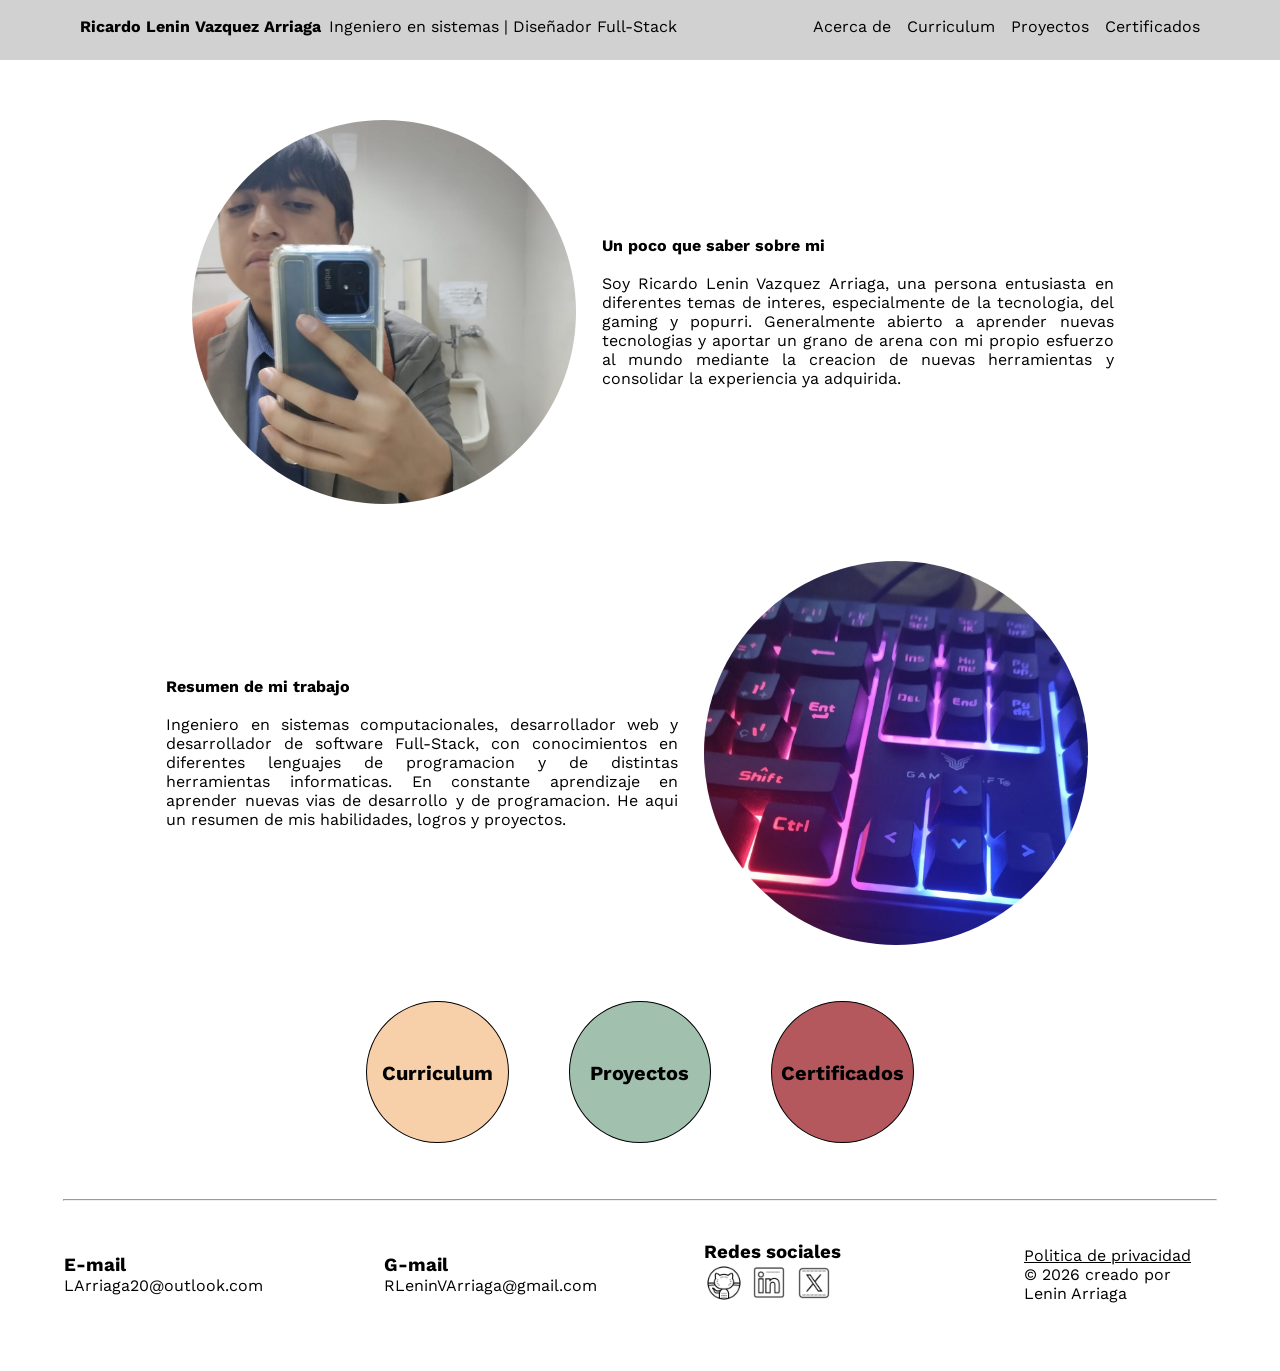
<file: index.html>
<!DOCTYPE html>
<html lang="en">
<head>
    <meta charset="UTF-8">
    <meta name="viewport" content="width=device-width, initial-scale=1.0">
    <link rel="stylesheet" href="css/estilismo.css">
    <link href="https://fonts.googleapis.com/css2?family=Work+Sans:wght@400;700&family=Playfair+Display:wght@400;700&display=swap" rel="stylesheet">
    <link rel="shortcut icon" href="img/logopagina.ico" type="image/x-icon">
    <script src="jquery/js/jquery-4.0.0.min.js"></script>
    <script src="javascript/funciones.js"></script>
    <script src="jquery/jquery-ui-1.14.2/jquery-ui.min.js"></script>
    <title>SoyLenin</title>
</head>
<body>
    <header>
        <nav id="menu">
            <h4 class="menu-elemento nombre">Ricardo Lenin Vazquez Arriaga</h4><p class="menu-elemento titulo">Ingeniero en sistemas | Diseñador Full-Stack</p>
            <div id="espacio-elementos"></div>
            <a class="menu-elemento enlace" href="index.html">Acerca de</a>
            <a class="menu-elemento enlace" href="assets/Curriculum_LeninArriaga.pdf">Curriculum</a>
            <a class="menu-elemento enlace" href="subpaginas/proyectos.html">Proyectos</a>
            <a class="menu-elemento enlace" href="subpaginas/certificados.html">Certificados</a>
            <button class="menu-desplegable"><img class="icono-desplegable" src="img/desplegable.png" alt="menu"></button>
        </nav>
        <div class="sidebar">
            <button class="menu-desplegable cerrar"><img class="icono-desplegable" src="img/desplegable.png" alt="menu"></button>
                <a class="desplegable-elemento" href="index.html">Acerca de</a>
                <a class="desplegable-elemento" href="assets/Curriculum_LeninArriaga.pdf">Curriculum</a>
                <a class="desplegable-elemento" href="subpaginas/proyectos.html">Proyectos</a>
                <a class="desplegable-elemento" href="subpaginas/certificados.html">Certificados</a>
        </div>
        <div id="overlay"></div>
    </header>
    <div class="wrapper">
        <div class="seccion acerca">
            <img class="imagen-contenido" src="img/myself.jpeg" alt="yomismo">
            <p class="texto-contenido"><b>Un poco que saber sobre mi</b><br><br>Soy Ricardo Lenin Vazquez Arriaga, una persona entusiasta en diferentes temas de interes, especialmente de la tecnologia, del gaming y popurri. Generalmente abierto a aprender nuevas tecnologias y aportar un grano de arena con mi propio esfuerzo al mundo mediante la creacion de nuevas herramientas y consolidar la experiencia ya adquirida.</p>
        </div>
        <br><br><br>
        <div class="seccion resumen">
            <p class="texto-contenido"><b>Resumen de mi trabajo</b><br><br>Ingeniero en sistemas computacionales, desarrollador web y desarrollador de software Full-Stack, con conocimientos en diferentes lenguajes de programacion y de distintas herramientas informaticas. En constante aprendizaje en aprender nuevas vias de desarrollo y de programacion. He aqui un resumen de mis habilidades, logros y proyectos.</p>
            <img class="imagen-contenido" src="img/teclado.jpeg" alt="ilustracion">
        </div>
        <br><br><br>
        <div class="seccion botones">
            <a id="curriculum" class="resumen-elemento" href="assets/Curriculum_LeninArriaga.pdf"><span>Curriculum</span></a>
            <a id="proyectos" class="resumen-elemento" href="subpaginas/proyectos.html"><span>Proyectos</span></a>
            <a id="certificados" class="resumen-elemento" href="subpaginas/certificados.html"><span>Certificados</span></a>
        </div>
        <br><br><br>
    </div>
    <hr>
    <footer>
        <div id="contactos">
            <div class="footer-elemento">
                <h3>E-mail</h3>
                <p>LArriaga20@outlook.com</p>
            </div>
            <div class="footer-elemento">
                <h3>G-mail</h3>
                <p>RLeninVArriaga@gmail.com</p>
            </div>
            <div class="footer-elemento">
                <h3>Redes sociales</h3>
                <a href="https://github.com/LeninJoestar"><img class="imagen-footer" src="img/iconoGithub.png" alt="github"></a>
                <a href="https://www.linkedin.com/in/ricardo-lenin-vazquez-arriaga-121839293/"><img class="imagen-footer" src="img/iconoLinkedln.png" alt="linkedln"></a>
                <a href="https://x.com/LugasWin"><img class="imagen-footer" src="img/iconoX.png" alt="x"></a>
            </div>
            <div class="footer-elemento">
                <p><u>Politica de privacidad</u></p>
                &copy; 2026 creado por Lenin Arriaga
            </div>
        </div>
    </footer>
</body>
</html>
</file>
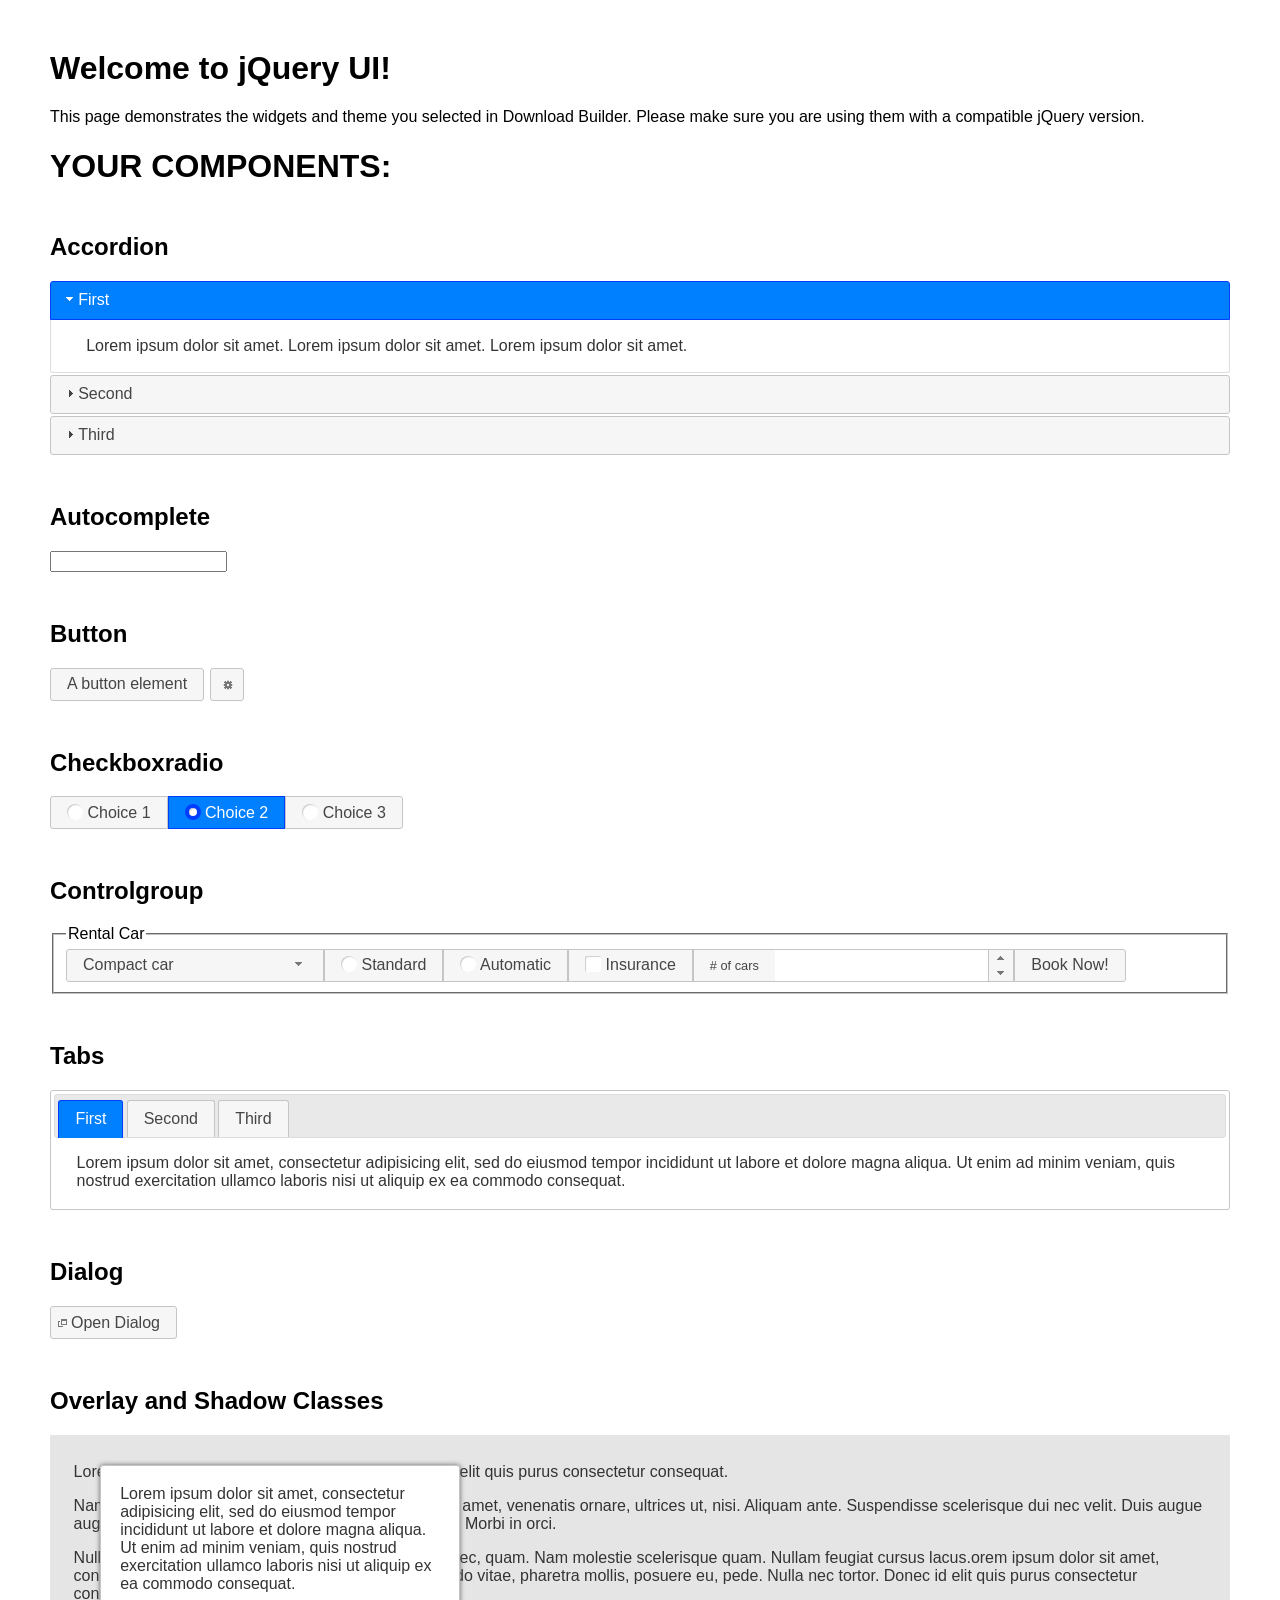
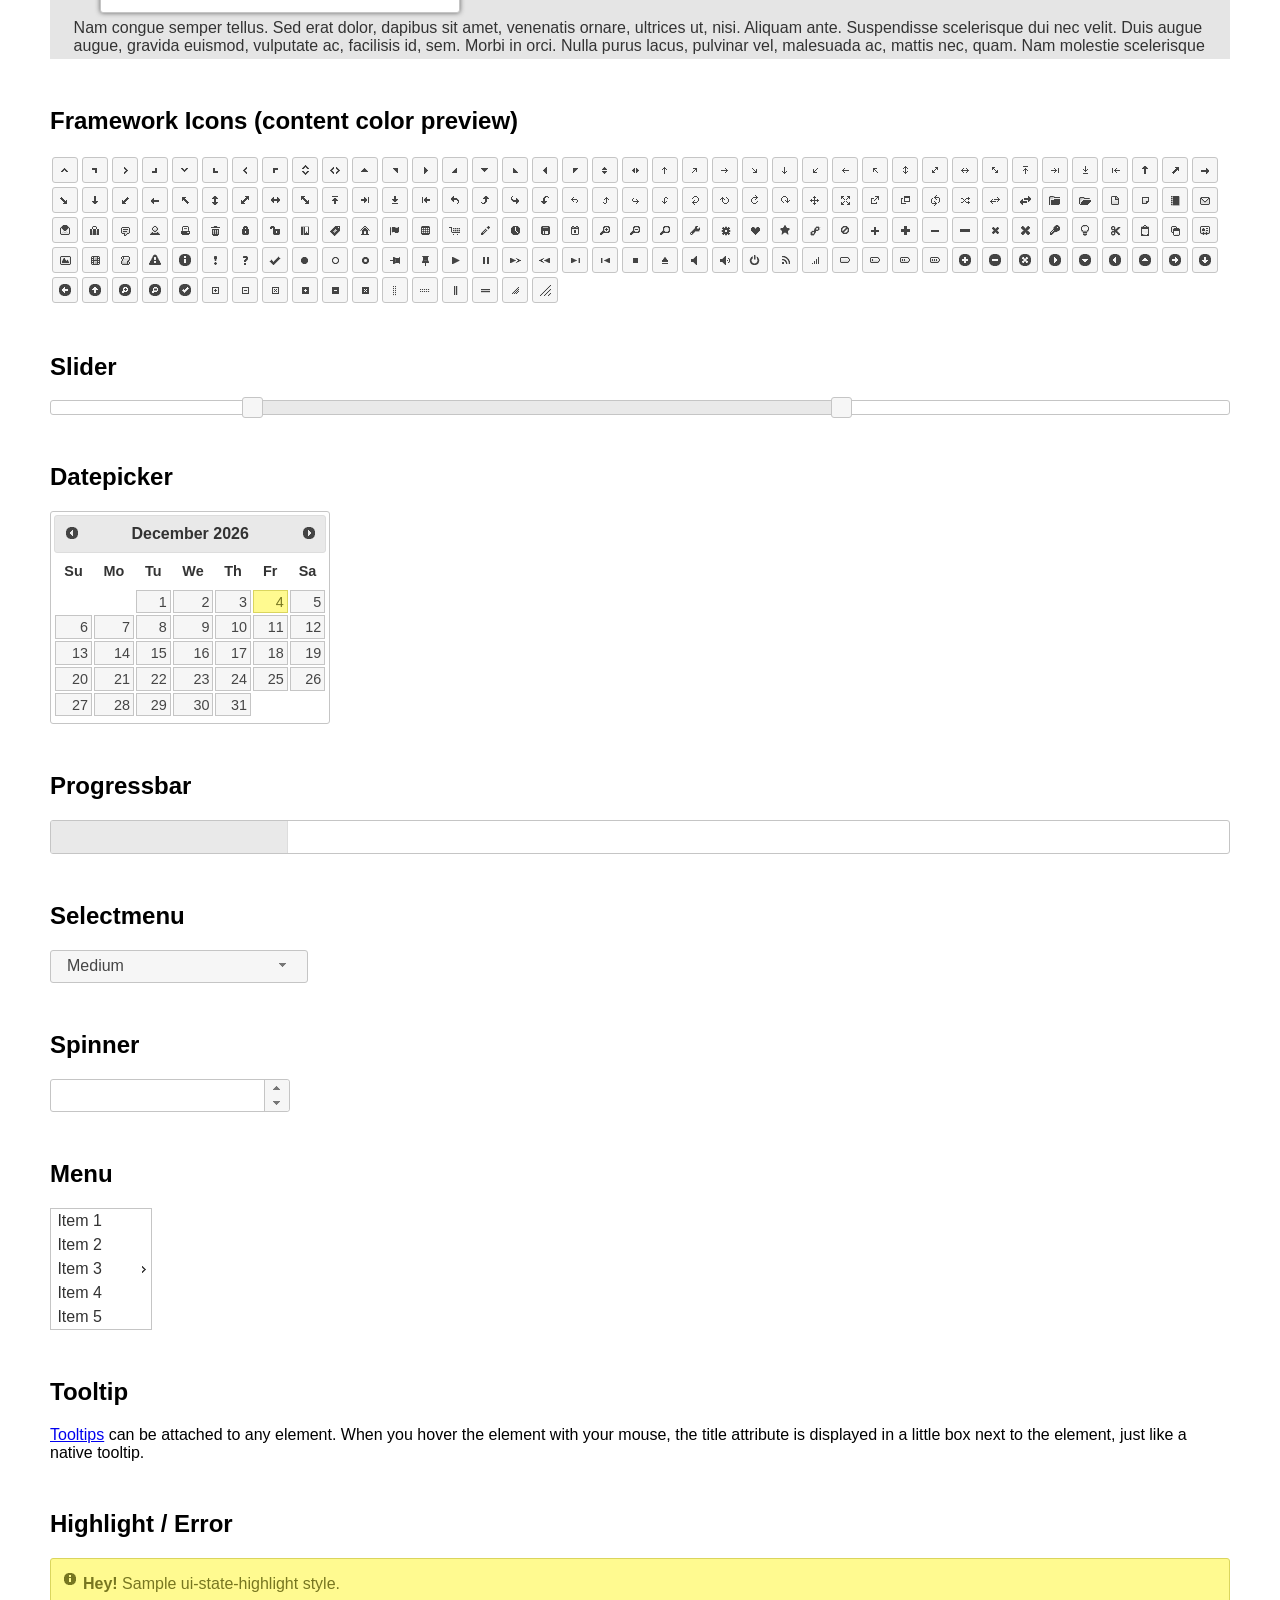
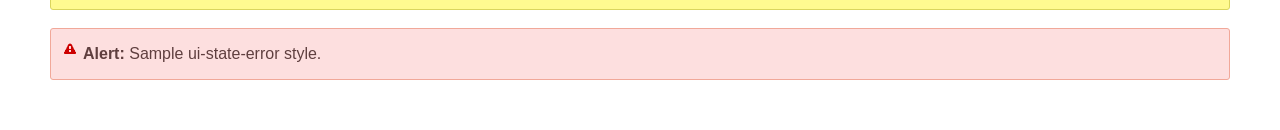
<file: jquery/jquery-ui-1.14.2/index.html>
<!doctype html>
<html lang="us">
<head>
	<meta charset="utf-8">
	<title>jQuery UI Example Page</title>
	<link href="jquery-ui.css" rel="stylesheet">
	<style>
	body{
		font-family: "Trebuchet MS", sans-serif;
		margin: 50px;
	}
	.demoHeaders {
		margin-top: 2em;
	}
	#dialog-link {
		padding: .4em 1em .4em 20px;
		text-decoration: none;
		position: relative;
	}
	#dialog-link span.ui-icon {
		margin: 0 5px 0 0;
		position: absolute;
		left: .2em;
		top: 50%;
		margin-top: -8px;
	}
	#icons {
		margin: 0;
		padding: 0;
	}
	#icons li {
		margin: 2px;
		position: relative;
		padding: 4px 0;
		cursor: pointer;
		float: left;
		list-style: none;
	}
	#icons span.ui-icon {
		float: left;
		margin: 0 4px;
	}
	.fakewindowcontain .ui-widget-overlay {
		position: absolute;
	}
	select {
		width: 200px;
	}
	</style>
</head>
<body>

<h1>Welcome to jQuery UI!</h1>

<div class="ui-widget">
	<p>This page demonstrates the widgets and theme you selected in Download Builder. Please make sure you are using them with a compatible jQuery version.</p>
</div>

<h1>YOUR COMPONENTS:</h1>

<!-- Accordion -->
<h2 class="demoHeaders">Accordion</h2>
<div id="accordion">
	<h3>First</h3>
	<div>Lorem ipsum dolor sit amet. Lorem ipsum dolor sit amet. Lorem ipsum dolor sit amet.</div>
	<h3>Second</h3>
	<div>Phasellus mattis tincidunt nibh.</div>
	<h3>Third</h3>
	<div>Nam dui erat, auctor a, dignissim quis.</div>
</div>

<!-- Autocomplete -->
<h2 class="demoHeaders">Autocomplete</h2>
<div>
	<input id="autocomplete" title="type &quot;a&quot;">
</div>

<!-- Button -->
<h2 class="demoHeaders">Button</h2>
<button id="button">A button element</button>
<button id="button-icon">An icon-only button</button>

<!-- Checkboxradio -->
<h2 class="demoHeaders">Checkboxradio</h2>
<form style="margin-top: 1em;">
	<div id="radioset">
		<input type="radio" id="radio1" name="radio"><label for="radio1">Choice 1</label>
		<input type="radio" id="radio2" name="radio" checked="checked"><label for="radio2">Choice 2</label>
		<input type="radio" id="radio3" name="radio"><label for="radio3">Choice 3</label>
	</div>
</form>

<!-- Controlgroup -->
<h2 class="demoHeaders">Controlgroup</h2>
<fieldset>
	<legend>Rental Car</legend>
	<div id="controlgroup">
		<select id="car-type">
			<option>Compact car</option>
			<option>Midsize car</option>
			<option>Full size car</option>
			<option>SUV</option>
			<option>Luxury</option>
			<option>Truck</option>
			<option>Van</option>
		</select>
		<label for="transmission-standard">Standard</label>
		<input type="radio" name="transmission" id="transmission-standard">
		<label for="transmission-automatic">Automatic</label>
		<input type="radio" name="transmission" id="transmission-automatic">
		<label for="insurance">Insurance</label>
		<input type="checkbox" name="insurance" id="insurance">
		<label for="horizontal-spinner" class="ui-controlgroup-label"># of cars</label>
		<input id="horizontal-spinner" class="ui-spinner-input">
		<button>Book Now!</button>
	</div>
</fieldset>

<!-- Tabs -->
<h2 class="demoHeaders">Tabs</h2>
<div id="tabs">
	<ul>
		<li><a href="#tabs-1">First</a></li>
		<li><a href="#tabs-2">Second</a></li>
		<li><a href="#tabs-3">Third</a></li>
	</ul>
	<div id="tabs-1">Lorem ipsum dolor sit amet, consectetur adipisicing elit, sed do eiusmod tempor incididunt ut labore et dolore magna aliqua. Ut enim ad minim veniam, quis nostrud exercitation ullamco laboris nisi ut aliquip ex ea commodo consequat.</div>
	<div id="tabs-2">Phasellus mattis tincidunt nibh. Cras orci urna, blandit id, pretium vel, aliquet ornare, felis. Maecenas scelerisque sem non nisl. Fusce sed lorem in enim dictum bibendum.</div>
	<div id="tabs-3">Nam dui erat, auctor a, dignissim quis, sollicitudin eu, felis. Pellentesque nisi urna, interdum eget, sagittis et, consequat vestibulum, lacus. Mauris porttitor ullamcorper augue.</div>
</div>

<h2 class="demoHeaders">Dialog</h2>
<p>
	<button id="dialog-link" class="ui-button ui-corner-all ui-widget">
		<span class="ui-icon ui-icon-newwin"></span>Open Dialog
	</button>
</p>

<h2 class="demoHeaders">Overlay and Shadow Classes</h2>
<div style="position: relative; width: 96%; height: 200px; padding:1% 2%; overflow:hidden;" class="fakewindowcontain">
	<p>Lorem ipsum dolor sit amet,  Nulla nec tortor. Donec id elit quis purus consectetur consequat. </p><p>Nam congue semper tellus. Sed erat dolor, dapibus sit amet, venenatis ornare, ultrices ut, nisi. Aliquam ante. Suspendisse scelerisque dui nec velit. Duis augue augue, gravida euismod, vulputate ac, facilisis id, sem. Morbi in orci. </p><p>Nulla purus lacus, pulvinar vel, malesuada ac, mattis nec, quam. Nam molestie scelerisque quam. Nullam feugiat cursus lacus.orem ipsum dolor sit amet, consectetur adipiscing elit. Donec libero risus, commodo vitae, pharetra mollis, posuere eu, pede. Nulla nec tortor. Donec id elit quis purus consectetur consequat. </p><p>Nam congue semper tellus. Sed erat dolor, dapibus sit amet, venenatis ornare, ultrices ut, nisi. Aliquam ante. Suspendisse scelerisque dui nec velit. Duis augue augue, gravida euismod, vulputate ac, facilisis id, sem. Morbi in orci. Nulla purus lacus, pulvinar vel, malesuada ac, mattis nec, quam. Nam molestie scelerisque quam. </p><p>Nullam feugiat cursus lacus.orem ipsum dolor sit amet, consectetur adipiscing elit. Donec libero risus, commodo vitae, pharetra mollis, posuere eu, pede. Nulla nec tortor. Donec id elit quis purus consectetur consequat. Nam congue semper tellus. Sed erat dolor, dapibus sit amet, venenatis ornare, ultrices ut, nisi. Aliquam ante. </p><p>Suspendisse scelerisque dui nec velit. Duis augue augue, gravida euismod, vulputate ac, facilisis id, sem. Morbi in orci. Nulla purus lacus, pulvinar vel, malesuada ac, mattis nec, quam. Nam molestie scelerisque quam. Nullam feugiat cursus lacus.orem ipsum dolor sit amet, consectetur adipiscing elit. Donec libero risus, commodo vitae, pharetra mollis, posuere eu, pede. Nulla nec tortor. Donec id elit quis purus consectetur consequat. Nam congue semper tellus. Sed erat dolor, dapibus sit amet, venenatis ornare, ultrices ut, nisi. </p>

	<!-- ui-dialog -->
	<div class="ui-widget-overlay ui-front"></div>
	<div style="position: absolute; width: 320px; left: 50px; top: 30px; padding: 1.2em" class="ui-widget ui-front ui-widget-content ui-corner-all ui-widget-shadow">
		Lorem ipsum dolor sit amet, consectetur adipisicing elit, sed do eiusmod tempor incididunt ut labore et dolore magna aliqua. Ut enim ad minim veniam, quis nostrud exercitation ullamco laboris nisi ut aliquip ex ea commodo consequat.
	</div>

</div>

<!-- ui-dialog -->
<div id="dialog" title="Dialog Title">
	<p>Lorem ipsum dolor sit amet, consectetur adipisicing elit, sed do eiusmod tempor incididunt ut labore et dolore magna aliqua. Ut enim ad minim veniam, quis nostrud exercitation ullamco laboris nisi ut aliquip ex ea commodo consequat.</p>
</div>


<h2 class="demoHeaders">Framework Icons (content color preview)</h2>
<ul id="icons" class="ui-widget ui-helper-clearfix">
	<li class="ui-state-default ui-corner-all" title=".ui-icon-caret-1-n"><span class="ui-icon ui-icon-caret-1-n"></span></li>
	<li class="ui-state-default ui-corner-all" title=".ui-icon-caret-1-ne"><span class="ui-icon ui-icon-caret-1-ne"></span></li>
	<li class="ui-state-default ui-corner-all" title=".ui-icon-caret-1-e"><span class="ui-icon ui-icon-caret-1-e"></span></li>
	<li class="ui-state-default ui-corner-all" title=".ui-icon-caret-1-se"><span class="ui-icon ui-icon-caret-1-se"></span></li>
	<li class="ui-state-default ui-corner-all" title=".ui-icon-caret-1-s"><span class="ui-icon ui-icon-caret-1-s"></span></li>
	<li class="ui-state-default ui-corner-all" title=".ui-icon-caret-1-sw"><span class="ui-icon ui-icon-caret-1-sw"></span></li>
	<li class="ui-state-default ui-corner-all" title=".ui-icon-caret-1-w"><span class="ui-icon ui-icon-caret-1-w"></span></li>
	<li class="ui-state-default ui-corner-all" title=".ui-icon-caret-1-nw"><span class="ui-icon ui-icon-caret-1-nw"></span></li>
	<li class="ui-state-default ui-corner-all" title=".ui-icon-caret-2-n-s"><span class="ui-icon ui-icon-caret-2-n-s"></span></li>
	<li class="ui-state-default ui-corner-all" title=".ui-icon-caret-2-e-w"><span class="ui-icon ui-icon-caret-2-e-w"></span></li>
	<li class="ui-state-default ui-corner-all" title=".ui-icon-triangle-1-n"><span class="ui-icon ui-icon-triangle-1-n"></span></li>
	<li class="ui-state-default ui-corner-all" title=".ui-icon-triangle-1-ne"><span class="ui-icon ui-icon-triangle-1-ne"></span></li>
	<li class="ui-state-default ui-corner-all" title=".ui-icon-triangle-1-e"><span class="ui-icon ui-icon-triangle-1-e"></span></li>
	<li class="ui-state-default ui-corner-all" title=".ui-icon-triangle-1-se"><span class="ui-icon ui-icon-triangle-1-se"></span></li>
	<li class="ui-state-default ui-corner-all" title=".ui-icon-triangle-1-s"><span class="ui-icon ui-icon-triangle-1-s"></span></li>
	<li class="ui-state-default ui-corner-all" title=".ui-icon-triangle-1-sw"><span class="ui-icon ui-icon-triangle-1-sw"></span></li>
	<li class="ui-state-default ui-corner-all" title=".ui-icon-triangle-1-w"><span class="ui-icon ui-icon-triangle-1-w"></span></li>
	<li class="ui-state-default ui-corner-all" title=".ui-icon-triangle-1-nw"><span class="ui-icon ui-icon-triangle-1-nw"></span></li>
	<li class="ui-state-default ui-corner-all" title=".ui-icon-triangle-2-n-s"><span class="ui-icon ui-icon-triangle-2-n-s"></span></li>
	<li class="ui-state-default ui-corner-all" title=".ui-icon-triangle-2-e-w"><span class="ui-icon ui-icon-triangle-2-e-w"></span></li>
	<li class="ui-state-default ui-corner-all" title=".ui-icon-arrow-1-n"><span class="ui-icon ui-icon-arrow-1-n"></span></li>
	<li class="ui-state-default ui-corner-all" title=".ui-icon-arrow-1-ne"><span class="ui-icon ui-icon-arrow-1-ne"></span></li>
	<li class="ui-state-default ui-corner-all" title=".ui-icon-arrow-1-e"><span class="ui-icon ui-icon-arrow-1-e"></span></li>
	<li class="ui-state-default ui-corner-all" title=".ui-icon-arrow-1-se"><span class="ui-icon ui-icon-arrow-1-se"></span></li>
	<li class="ui-state-default ui-corner-all" title=".ui-icon-arrow-1-s"><span class="ui-icon ui-icon-arrow-1-s"></span></li>
	<li class="ui-state-default ui-corner-all" title=".ui-icon-arrow-1-sw"><span class="ui-icon ui-icon-arrow-1-sw"></span></li>
	<li class="ui-state-default ui-corner-all" title=".ui-icon-arrow-1-w"><span class="ui-icon ui-icon-arrow-1-w"></span></li>
	<li class="ui-state-default ui-corner-all" title=".ui-icon-arrow-1-nw"><span class="ui-icon ui-icon-arrow-1-nw"></span></li>
	<li class="ui-state-default ui-corner-all" title=".ui-icon-arrow-2-n-s"><span class="ui-icon ui-icon-arrow-2-n-s"></span></li>
	<li class="ui-state-default ui-corner-all" title=".ui-icon-arrow-2-ne-sw"><span class="ui-icon ui-icon-arrow-2-ne-sw"></span></li>
	<li class="ui-state-default ui-corner-all" title=".ui-icon-arrow-2-e-w"><span class="ui-icon ui-icon-arrow-2-e-w"></span></li>
	<li class="ui-state-default ui-corner-all" title=".ui-icon-arrow-2-se-nw"><span class="ui-icon ui-icon-arrow-2-se-nw"></span></li>
	<li class="ui-state-default ui-corner-all" title=".ui-icon-arrowstop-1-n"><span class="ui-icon ui-icon-arrowstop-1-n"></span></li>
	<li class="ui-state-default ui-corner-all" title=".ui-icon-arrowstop-1-e"><span class="ui-icon ui-icon-arrowstop-1-e"></span></li>
	<li class="ui-state-default ui-corner-all" title=".ui-icon-arrowstop-1-s"><span class="ui-icon ui-icon-arrowstop-1-s"></span></li>
	<li class="ui-state-default ui-corner-all" title=".ui-icon-arrowstop-1-w"><span class="ui-icon ui-icon-arrowstop-1-w"></span></li>
	<li class="ui-state-default ui-corner-all" title=".ui-icon-arrowthick-1-n"><span class="ui-icon ui-icon-arrowthick-1-n"></span></li>
	<li class="ui-state-default ui-corner-all" title=".ui-icon-arrowthick-1-ne"><span class="ui-icon ui-icon-arrowthick-1-ne"></span></li>
	<li class="ui-state-default ui-corner-all" title=".ui-icon-arrowthick-1-e"><span class="ui-icon ui-icon-arrowthick-1-e"></span></li>
	<li class="ui-state-default ui-corner-all" title=".ui-icon-arrowthick-1-se"><span class="ui-icon ui-icon-arrowthick-1-se"></span></li>
	<li class="ui-state-default ui-corner-all" title=".ui-icon-arrowthick-1-s"><span class="ui-icon ui-icon-arrowthick-1-s"></span></li>
	<li class="ui-state-default ui-corner-all" title=".ui-icon-arrowthick-1-sw"><span class="ui-icon ui-icon-arrowthick-1-sw"></span></li>
	<li class="ui-state-default ui-corner-all" title=".ui-icon-arrowthick-1-w"><span class="ui-icon ui-icon-arrowthick-1-w"></span></li>
	<li class="ui-state-default ui-corner-all" title=".ui-icon-arrowthick-1-nw"><span class="ui-icon ui-icon-arrowthick-1-nw"></span></li>
	<li class="ui-state-default ui-corner-all" title=".ui-icon-arrowthick-2-n-s"><span class="ui-icon ui-icon-arrowthick-2-n-s"></span></li>
	<li class="ui-state-default ui-corner-all" title=".ui-icon-arrowthick-2-ne-sw"><span class="ui-icon ui-icon-arrowthick-2-ne-sw"></span></li>
	<li class="ui-state-default ui-corner-all" title=".ui-icon-arrowthick-2-e-w"><span class="ui-icon ui-icon-arrowthick-2-e-w"></span></li>
	<li class="ui-state-default ui-corner-all" title=".ui-icon-arrowthick-2-se-nw"><span class="ui-icon ui-icon-arrowthick-2-se-nw"></span></li>
	<li class="ui-state-default ui-corner-all" title=".ui-icon-arrowthickstop-1-n"><span class="ui-icon ui-icon-arrowthickstop-1-n"></span></li>
	<li class="ui-state-default ui-corner-all" title=".ui-icon-arrowthickstop-1-e"><span class="ui-icon ui-icon-arrowthickstop-1-e"></span></li>
	<li class="ui-state-default ui-corner-all" title=".ui-icon-arrowthickstop-1-s"><span class="ui-icon ui-icon-arrowthickstop-1-s"></span></li>
	<li class="ui-state-default ui-corner-all" title=".ui-icon-arrowthickstop-1-w"><span class="ui-icon ui-icon-arrowthickstop-1-w"></span></li>
	<li class="ui-state-default ui-corner-all" title=".ui-icon-arrowreturnthick-1-w"><span class="ui-icon ui-icon-arrowreturnthick-1-w"></span></li>
	<li class="ui-state-default ui-corner-all" title=".ui-icon-arrowreturnthick-1-n"><span class="ui-icon ui-icon-arrowreturnthick-1-n"></span></li>
	<li class="ui-state-default ui-corner-all" title=".ui-icon-arrowreturnthick-1-e"><span class="ui-icon ui-icon-arrowreturnthick-1-e"></span></li>
	<li class="ui-state-default ui-corner-all" title=".ui-icon-arrowreturnthick-1-s"><span class="ui-icon ui-icon-arrowreturnthick-1-s"></span></li>
	<li class="ui-state-default ui-corner-all" title=".ui-icon-arrowreturn-1-w"><span class="ui-icon ui-icon-arrowreturn-1-w"></span></li>
	<li class="ui-state-default ui-corner-all" title=".ui-icon-arrowreturn-1-n"><span class="ui-icon ui-icon-arrowreturn-1-n"></span></li>
	<li class="ui-state-default ui-corner-all" title=".ui-icon-arrowreturn-1-e"><span class="ui-icon ui-icon-arrowreturn-1-e"></span></li>
	<li class="ui-state-default ui-corner-all" title=".ui-icon-arrowreturn-1-s"><span class="ui-icon ui-icon-arrowreturn-1-s"></span></li>
	<li class="ui-state-default ui-corner-all" title=".ui-icon-arrowrefresh-1-w"><span class="ui-icon ui-icon-arrowrefresh-1-w"></span></li>
	<li class="ui-state-default ui-corner-all" title=".ui-icon-arrowrefresh-1-n"><span class="ui-icon ui-icon-arrowrefresh-1-n"></span></li>
	<li class="ui-state-default ui-corner-all" title=".ui-icon-arrowrefresh-1-e"><span class="ui-icon ui-icon-arrowrefresh-1-e"></span></li>
	<li class="ui-state-default ui-corner-all" title=".ui-icon-arrowrefresh-1-s"><span class="ui-icon ui-icon-arrowrefresh-1-s"></span></li>
	<li class="ui-state-default ui-corner-all" title=".ui-icon-arrow-4"><span class="ui-icon ui-icon-arrow-4"></span></li>
	<li class="ui-state-default ui-corner-all" title=".ui-icon-arrow-4-diag"><span class="ui-icon ui-icon-arrow-4-diag"></span></li>
	<li class="ui-state-default ui-corner-all" title=".ui-icon-extlink"><span class="ui-icon ui-icon-extlink"></span></li>
	<li class="ui-state-default ui-corner-all" title=".ui-icon-newwin"><span class="ui-icon ui-icon-newwin"></span></li>
	<li class="ui-state-default ui-corner-all" title=".ui-icon-refresh"><span class="ui-icon ui-icon-refresh"></span></li>
	<li class="ui-state-default ui-corner-all" title=".ui-icon-shuffle"><span class="ui-icon ui-icon-shuffle"></span></li>
	<li class="ui-state-default ui-corner-all" title=".ui-icon-transfer-e-w"><span class="ui-icon ui-icon-transfer-e-w"></span></li>
	<li class="ui-state-default ui-corner-all" title=".ui-icon-transferthick-e-w"><span class="ui-icon ui-icon-transferthick-e-w"></span></li>
	<li class="ui-state-default ui-corner-all" title=".ui-icon-folder-collapsed"><span class="ui-icon ui-icon-folder-collapsed"></span></li>
	<li class="ui-state-default ui-corner-all" title=".ui-icon-folder-open"><span class="ui-icon ui-icon-folder-open"></span></li>
	<li class="ui-state-default ui-corner-all" title=".ui-icon-document"><span class="ui-icon ui-icon-document"></span></li>
	<li class="ui-state-default ui-corner-all" title=".ui-icon-document-b"><span class="ui-icon ui-icon-document-b"></span></li>
	<li class="ui-state-default ui-corner-all" title=".ui-icon-note"><span class="ui-icon ui-icon-note"></span></li>
	<li class="ui-state-default ui-corner-all" title=".ui-icon-mail-closed"><span class="ui-icon ui-icon-mail-closed"></span></li>
	<li class="ui-state-default ui-corner-all" title=".ui-icon-mail-open"><span class="ui-icon ui-icon-mail-open"></span></li>
	<li class="ui-state-default ui-corner-all" title=".ui-icon-suitcase"><span class="ui-icon ui-icon-suitcase"></span></li>
	<li class="ui-state-default ui-corner-all" title=".ui-icon-comment"><span class="ui-icon ui-icon-comment"></span></li>
	<li class="ui-state-default ui-corner-all" title=".ui-icon-person"><span class="ui-icon ui-icon-person"></span></li>
	<li class="ui-state-default ui-corner-all" title=".ui-icon-print"><span class="ui-icon ui-icon-print"></span></li>
	<li class="ui-state-default ui-corner-all" title=".ui-icon-trash"><span class="ui-icon ui-icon-trash"></span></li>
	<li class="ui-state-default ui-corner-all" title=".ui-icon-locked"><span class="ui-icon ui-icon-locked"></span></li>
	<li class="ui-state-default ui-corner-all" title=".ui-icon-unlocked"><span class="ui-icon ui-icon-unlocked"></span></li>
	<li class="ui-state-default ui-corner-all" title=".ui-icon-bookmark"><span class="ui-icon ui-icon-bookmark"></span></li>
	<li class="ui-state-default ui-corner-all" title=".ui-icon-tag"><span class="ui-icon ui-icon-tag"></span></li>
	<li class="ui-state-default ui-corner-all" title=".ui-icon-home"><span class="ui-icon ui-icon-home"></span></li>
	<li class="ui-state-default ui-corner-all" title=".ui-icon-flag"><span class="ui-icon ui-icon-flag"></span></li>
	<li class="ui-state-default ui-corner-all" title=".ui-icon-calculator"><span class="ui-icon ui-icon-calculator"></span></li>
	<li class="ui-state-default ui-corner-all" title=".ui-icon-cart"><span class="ui-icon ui-icon-cart"></span></li>
	<li class="ui-state-default ui-corner-all" title=".ui-icon-pencil"><span class="ui-icon ui-icon-pencil"></span></li>
	<li class="ui-state-default ui-corner-all" title=".ui-icon-clock"><span class="ui-icon ui-icon-clock"></span></li>
	<li class="ui-state-default ui-corner-all" title=".ui-icon-disk"><span class="ui-icon ui-icon-disk"></span></li>
	<li class="ui-state-default ui-corner-all" title=".ui-icon-calendar"><span class="ui-icon ui-icon-calendar"></span></li>
	<li class="ui-state-default ui-corner-all" title=".ui-icon-zoomin"><span class="ui-icon ui-icon-zoomin"></span></li>
	<li class="ui-state-default ui-corner-all" title=".ui-icon-zoomout"><span class="ui-icon ui-icon-zoomout"></span></li>
	<li class="ui-state-default ui-corner-all" title=".ui-icon-search"><span class="ui-icon ui-icon-search"></span></li>
	<li class="ui-state-default ui-corner-all" title=".ui-icon-wrench"><span class="ui-icon ui-icon-wrench"></span></li>
	<li class="ui-state-default ui-corner-all" title=".ui-icon-gear"><span class="ui-icon ui-icon-gear"></span></li>
	<li class="ui-state-default ui-corner-all" title=".ui-icon-heart"><span class="ui-icon ui-icon-heart"></span></li>
	<li class="ui-state-default ui-corner-all" title=".ui-icon-star"><span class="ui-icon ui-icon-star"></span></li>
	<li class="ui-state-default ui-corner-all" title=".ui-icon-link"><span class="ui-icon ui-icon-link"></span></li>
	<li class="ui-state-default ui-corner-all" title=".ui-icon-cancel"><span class="ui-icon ui-icon-cancel"></span></li>
	<li class="ui-state-default ui-corner-all" title=".ui-icon-plus"><span class="ui-icon ui-icon-plus"></span></li>
	<li class="ui-state-default ui-corner-all" title=".ui-icon-plusthick"><span class="ui-icon ui-icon-plusthick"></span></li>
	<li class="ui-state-default ui-corner-all" title=".ui-icon-minus"><span class="ui-icon ui-icon-minus"></span></li>
	<li class="ui-state-default ui-corner-all" title=".ui-icon-minusthick"><span class="ui-icon ui-icon-minusthick"></span></li>
	<li class="ui-state-default ui-corner-all" title=".ui-icon-close"><span class="ui-icon ui-icon-close"></span></li>
	<li class="ui-state-default ui-corner-all" title=".ui-icon-closethick"><span class="ui-icon ui-icon-closethick"></span></li>
	<li class="ui-state-default ui-corner-all" title=".ui-icon-key"><span class="ui-icon ui-icon-key"></span></li>
	<li class="ui-state-default ui-corner-all" title=".ui-icon-lightbulb"><span class="ui-icon ui-icon-lightbulb"></span></li>
	<li class="ui-state-default ui-corner-all" title=".ui-icon-scissors"><span class="ui-icon ui-icon-scissors"></span></li>
	<li class="ui-state-default ui-corner-all" title=".ui-icon-clipboard"><span class="ui-icon ui-icon-clipboard"></span></li>
	<li class="ui-state-default ui-corner-all" title=".ui-icon-copy"><span class="ui-icon ui-icon-copy"></span></li>
	<li class="ui-state-default ui-corner-all" title=".ui-icon-contact"><span class="ui-icon ui-icon-contact"></span></li>
	<li class="ui-state-default ui-corner-all" title=".ui-icon-image"><span class="ui-icon ui-icon-image"></span></li>
	<li class="ui-state-default ui-corner-all" title=".ui-icon-video"><span class="ui-icon ui-icon-video"></span></li>
	<li class="ui-state-default ui-corner-all" title=".ui-icon-script"><span class="ui-icon ui-icon-script"></span></li>
	<li class="ui-state-default ui-corner-all" title=".ui-icon-alert"><span class="ui-icon ui-icon-alert"></span></li>
	<li class="ui-state-default ui-corner-all" title=".ui-icon-info"><span class="ui-icon ui-icon-info"></span></li>
	<li class="ui-state-default ui-corner-all" title=".ui-icon-notice"><span class="ui-icon ui-icon-notice"></span></li>
	<li class="ui-state-default ui-corner-all" title=".ui-icon-help"><span class="ui-icon ui-icon-help"></span></li>
	<li class="ui-state-default ui-corner-all" title=".ui-icon-check"><span class="ui-icon ui-icon-check"></span></li>
	<li class="ui-state-default ui-corner-all" title=".ui-icon-bullet"><span class="ui-icon ui-icon-bullet"></span></li>
	<li class="ui-state-default ui-corner-all" title=".ui-icon-radio-off"><span class="ui-icon ui-icon-radio-off"></span></li>
	<li class="ui-state-default ui-corner-all" title=".ui-icon-radio-on"><span class="ui-icon ui-icon-radio-on"></span></li>
	<li class="ui-state-default ui-corner-all" title=".ui-icon-pin-w"><span class="ui-icon ui-icon-pin-w"></span></li>
	<li class="ui-state-default ui-corner-all" title=".ui-icon-pin-s"><span class="ui-icon ui-icon-pin-s"></span></li>
	<li class="ui-state-default ui-corner-all" title=".ui-icon-play"><span class="ui-icon ui-icon-play"></span></li>
	<li class="ui-state-default ui-corner-all" title=".ui-icon-pause"><span class="ui-icon ui-icon-pause"></span></li>
	<li class="ui-state-default ui-corner-all" title=".ui-icon-seek-next"><span class="ui-icon ui-icon-seek-next"></span></li>
	<li class="ui-state-default ui-corner-all" title=".ui-icon-seek-prev"><span class="ui-icon ui-icon-seek-prev"></span></li>
	<li class="ui-state-default ui-corner-all" title=".ui-icon-seek-end"><span class="ui-icon ui-icon-seek-end"></span></li>
	<li class="ui-state-default ui-corner-all" title=".ui-icon-seek-first"><span class="ui-icon ui-icon-seek-first"></span></li>
	<li class="ui-state-default ui-corner-all" title=".ui-icon-stop"><span class="ui-icon ui-icon-stop"></span></li>
	<li class="ui-state-default ui-corner-all" title=".ui-icon-eject"><span class="ui-icon ui-icon-eject"></span></li>
	<li class="ui-state-default ui-corner-all" title=".ui-icon-volume-off"><span class="ui-icon ui-icon-volume-off"></span></li>
	<li class="ui-state-default ui-corner-all" title=".ui-icon-volume-on"><span class="ui-icon ui-icon-volume-on"></span></li>
	<li class="ui-state-default ui-corner-all" title=".ui-icon-power"><span class="ui-icon ui-icon-power"></span></li>
	<li class="ui-state-default ui-corner-all" title=".ui-icon-signal-diag"><span class="ui-icon ui-icon-signal-diag"></span></li>
	<li class="ui-state-default ui-corner-all" title=".ui-icon-signal"><span class="ui-icon ui-icon-signal"></span></li>
	<li class="ui-state-default ui-corner-all" title=".ui-icon-battery-0"><span class="ui-icon ui-icon-battery-0"></span></li>
	<li class="ui-state-default ui-corner-all" title=".ui-icon-battery-1"><span class="ui-icon ui-icon-battery-1"></span></li>
	<li class="ui-state-default ui-corner-all" title=".ui-icon-battery-2"><span class="ui-icon ui-icon-battery-2"></span></li>
	<li class="ui-state-default ui-corner-all" title=".ui-icon-battery-3"><span class="ui-icon ui-icon-battery-3"></span></li>
	<li class="ui-state-default ui-corner-all" title=".ui-icon-circle-plus"><span class="ui-icon ui-icon-circle-plus"></span></li>
	<li class="ui-state-default ui-corner-all" title=".ui-icon-circle-minus"><span class="ui-icon ui-icon-circle-minus"></span></li>
	<li class="ui-state-default ui-corner-all" title=".ui-icon-circle-close"><span class="ui-icon ui-icon-circle-close"></span></li>
	<li class="ui-state-default ui-corner-all" title=".ui-icon-circle-triangle-e"><span class="ui-icon ui-icon-circle-triangle-e"></span></li>
	<li class="ui-state-default ui-corner-all" title=".ui-icon-circle-triangle-s"><span class="ui-icon ui-icon-circle-triangle-s"></span></li>
	<li class="ui-state-default ui-corner-all" title=".ui-icon-circle-triangle-w"><span class="ui-icon ui-icon-circle-triangle-w"></span></li>
	<li class="ui-state-default ui-corner-all" title=".ui-icon-circle-triangle-n"><span class="ui-icon ui-icon-circle-triangle-n"></span></li>
	<li class="ui-state-default ui-corner-all" title=".ui-icon-circle-arrow-e"><span class="ui-icon ui-icon-circle-arrow-e"></span></li>
	<li class="ui-state-default ui-corner-all" title=".ui-icon-circle-arrow-s"><span class="ui-icon ui-icon-circle-arrow-s"></span></li>
	<li class="ui-state-default ui-corner-all" title=".ui-icon-circle-arrow-w"><span class="ui-icon ui-icon-circle-arrow-w"></span></li>
	<li class="ui-state-default ui-corner-all" title=".ui-icon-circle-arrow-n"><span class="ui-icon ui-icon-circle-arrow-n"></span></li>
	<li class="ui-state-default ui-corner-all" title=".ui-icon-circle-zoomin"><span class="ui-icon ui-icon-circle-zoomin"></span></li>
	<li class="ui-state-default ui-corner-all" title=".ui-icon-circle-zoomout"><span class="ui-icon ui-icon-circle-zoomout"></span></li>
	<li class="ui-state-default ui-corner-all" title=".ui-icon-circle-check"><span class="ui-icon ui-icon-circle-check"></span></li>
	<li class="ui-state-default ui-corner-all" title=".ui-icon-circlesmall-plus"><span class="ui-icon ui-icon-circlesmall-plus"></span></li>
	<li class="ui-state-default ui-corner-all" title=".ui-icon-circlesmall-minus"><span class="ui-icon ui-icon-circlesmall-minus"></span></li>
	<li class="ui-state-default ui-corner-all" title=".ui-icon-circlesmall-close"><span class="ui-icon ui-icon-circlesmall-close"></span></li>
	<li class="ui-state-default ui-corner-all" title=".ui-icon-squaresmall-plus"><span class="ui-icon ui-icon-squaresmall-plus"></span></li>
	<li class="ui-state-default ui-corner-all" title=".ui-icon-squaresmall-minus"><span class="ui-icon ui-icon-squaresmall-minus"></span></li>
	<li class="ui-state-default ui-corner-all" title=".ui-icon-squaresmall-close"><span class="ui-icon ui-icon-squaresmall-close"></span></li>
	<li class="ui-state-default ui-corner-all" title=".ui-icon-grip-dotted-vertical"><span class="ui-icon ui-icon-grip-dotted-vertical"></span></li>
	<li class="ui-state-default ui-corner-all" title=".ui-icon-grip-dotted-horizontal"><span class="ui-icon ui-icon-grip-dotted-horizontal"></span></li>
	<li class="ui-state-default ui-corner-all" title=".ui-icon-grip-solid-vertical"><span class="ui-icon ui-icon-grip-solid-vertical"></span></li>
	<li class="ui-state-default ui-corner-all" title=".ui-icon-grip-solid-horizontal"><span class="ui-icon ui-icon-grip-solid-horizontal"></span></li>
	<li class="ui-state-default ui-corner-all" title=".ui-icon-gripsmall-diagonal-se"><span class="ui-icon ui-icon-gripsmall-diagonal-se"></span></li>
	<li class="ui-state-default ui-corner-all" title=".ui-icon-grip-diagonal-se"><span class="ui-icon ui-icon-grip-diagonal-se"></span></li>
</ul>

<!-- Slider -->
<h2 class="demoHeaders">Slider</h2>
<div id="slider"></div>

<!-- Datepicker -->
<h2 class="demoHeaders">Datepicker</h2>
<div id="datepicker"></div>

<!-- Progressbar -->
<h2 class="demoHeaders">Progressbar</h2>
<div id="progressbar"></div>

<!-- Progressbar -->
<h2 class="demoHeaders">Selectmenu</h2>
<select id="selectmenu">
	<option>Slower</option>
	<option>Slow</option>
	<option selected="selected">Medium</option>
	<option>Fast</option>
	<option>Faster</option>
</select>

<!-- Spinner -->
<h2 class="demoHeaders">Spinner</h2>
<input id="spinner">

<!-- Menu -->
<h2 class="demoHeaders">Menu</h2>
<ul style="width:100px;" id="menu">
	<li><div>Item 1</div></li>
	<li><div>Item 2</div></li>
	<li><div>Item 3</div>
		<ul>
			<li><div>Item 3-1</div></li>
			<li><div>Item 3-2</div></li>
			<li><div>Item 3-3</div></li>
			<li><div>Item 3-4</div></li>
			<li><div>Item 3-5</div></li>
		</ul>
	</li>
	<li><div>Item 4</div></li>
	<li><div>Item 5</div></li>
</ul>

<!-- Tooltip -->
<h2 class="demoHeaders">Tooltip</h2>
<p id="tooltip">
	<a href="#" title="That&apos;s what this widget is">Tooltips</a> can be attached to any element. When you hover
the element with your mouse, the title attribute is displayed in a little box next to the element, just like a native tooltip.
</p>

<!-- Highlight / Error -->
<h2 class="demoHeaders">Highlight / Error</h2>
<div class="ui-widget">
	<div class="ui-state-highlight ui-corner-all" style="margin-top: 20px; padding: 0 .7em;">
		<p><span class="ui-icon ui-icon-info" style="float: left; margin-right: .3em;"></span>
		<strong>Hey!</strong> Sample ui-state-highlight style.</p>
	</div>
</div>
<br>
<div class="ui-widget">
	<div class="ui-state-error ui-corner-all" style="padding: 0 .7em;">
		<p><span class="ui-icon ui-icon-alert" style="float: left; margin-right: .3em;"></span>
		<strong>Alert:</strong> Sample ui-state-error style.</p>
	</div>
</div>

<script src="external/jquery/jquery.js"></script>
<script src="jquery-ui.js"></script>
<script>
$( "#accordion" ).accordion();

var availableTags = [
	"ActionScript",
	"AppleScript",
	"Asp",
	"BASIC",
	"C",
	"C++",
	"Clojure",
	"COBOL",
	"ColdFusion",
	"Erlang",
	"Fortran",
	"Groovy",
	"Haskell",
	"Java",
	"JavaScript",
	"Lisp",
	"Perl",
	"PHP",
	"Python",
	"Ruby",
	"Scala",
	"Scheme"
];
$( "#autocomplete" ).autocomplete({
	source: availableTags
});

$( "#button" ).button();
$( "#button-icon" ).button({
	icon: "ui-icon-gear",
	showLabel: false
});

$( "#radioset" ).controlgroup();

$( "#controlgroup" ).controlgroup();

$( "#tabs" ).tabs();

$( "#dialog" ).dialog({
	autoOpen: false,
	width: 400,
	buttons: [
		{
			text: "Ok",
			click: function() {
				$( this ).dialog( "close" );
			}
		},
		{
			text: "Cancel",
			click: function() {
				$( this ).dialog( "close" );
			}
		}
	]
});

// Link to open the dialog
$( "#dialog-link" ).click(function( event ) {
	$( "#dialog" ).dialog( "open" );
	event.preventDefault();
});

$( "#datepicker" ).datepicker({
	inline: true
});

$( "#slider" ).slider({
	range: true,
	values: [ 17, 67 ]
});

$( "#progressbar" ).progressbar({
	value: 20
});

$( "#spinner" ).spinner();

$( "#menu" ).menu();

$( "#tooltip" ).tooltip();

$( "#selectmenu" ).selectmenu();

// Hover states on the static widgets
$( "#dialog-link, #icons li" ).hover(
	function() {
		$( this ).addClass( "ui-state-hover" );
	},
	function() {
		$( this ).removeClass( "ui-state-hover" );
	}
);
</script>
</body>
</html>
</file>
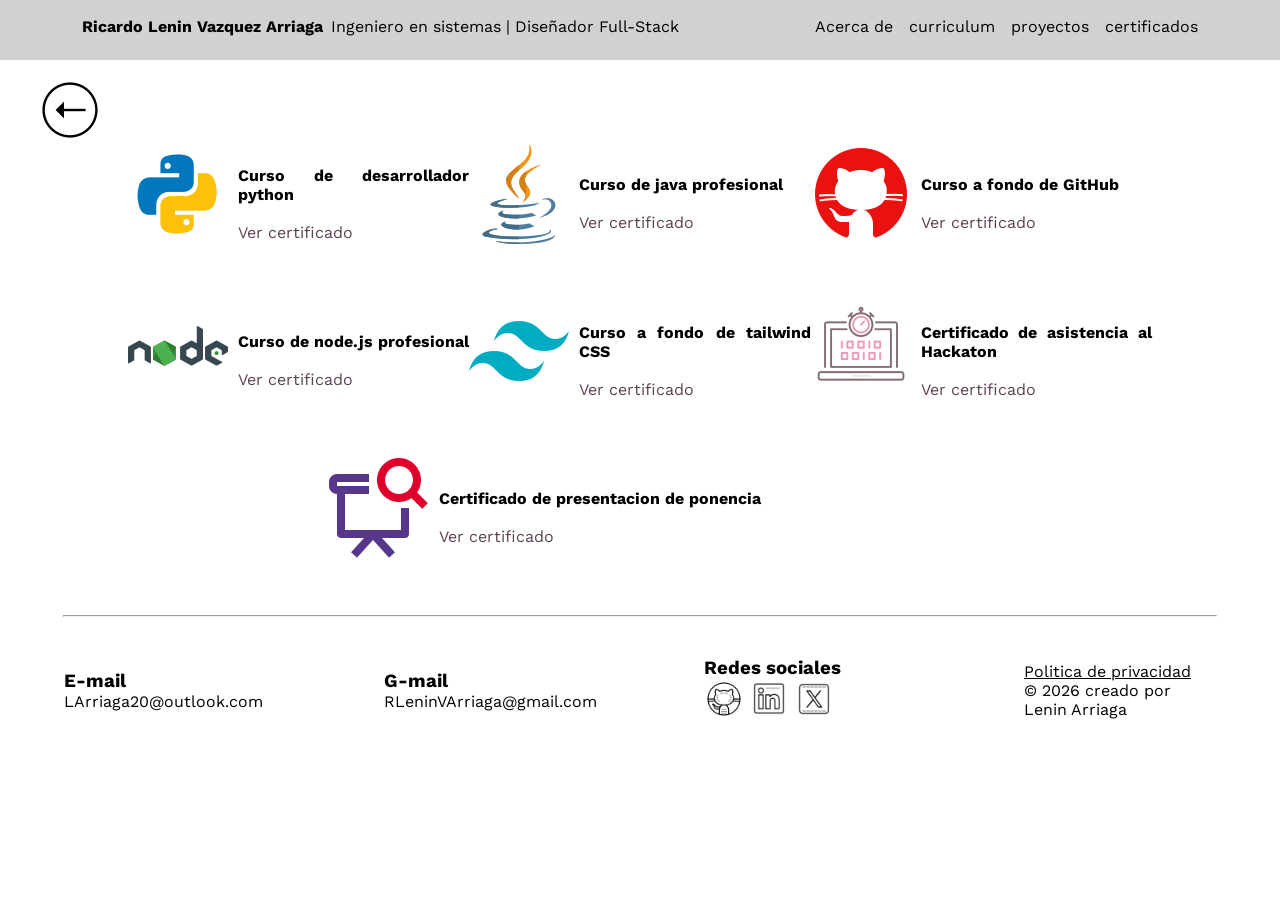
<file: subpaginas/certificados.html>
<!DOCTYPE html>
<html lang="en">
<head>
    <meta charset="UTF-8">
    <meta name="viewport" content="width=device-width, initial-scale=1.0">
    <link rel="stylesheet" href="../css/estilismoCertificados.css">
    <link href="https://fonts.googleapis.com/css2?family=Work+Sans:wght@400;700&family=Playfair+Display:wght@400;700&display=swap" rel="stylesheet">
    <link rel="shortcut icon" href="../img/logopagina.ico" type="image/x-icon">
    <script src="../jquery/js/jquery-4.0.0.min.js"></script>
    <script src="../javascript/funcionesCertificados.js"></script>
    <script src="../jquery/jquery-ui-1.14.2/jquery-ui.min.js"></script>
    <title>SoyLenin</title>
</head>
<body>
    <header>
        <nav id="menu">
            <h4 class="menu-elemento nombre">Ricardo Lenin Vazquez Arriaga</h4><p class="menu-elemento titulo">Ingeniero en sistemas | Diseñador Full-Stack</p>
            <div id="espacio-elementos"></div>
            <a class="menu-elemento enlace" href="../index.html">Acerca de</a>
            <a class="menu-elemento enlace" href="../assets/Curriculum_LeninArriaga.pdf">curriculum</a>
            <a class="menu-elemento enlace" href="../subpaginas/proyectos.html">proyectos</a>
            <a class="menu-elemento enlace" href="../subpaginas/certificados.html">certificados</a>
            <button class="menu-desplegable"><img class="icono-desplegable" src="../img/desplegable.png" alt="menu"></button>
        </nav>
        <div class="sidebar">
            <button class="menu-desplegable cerrar"><img class="icono-desplegable" src="../img/desplegable.png" alt="menu"></button>
                <a class="desplegable-elemento" href="../index.html">Acerca de</a>
                <a class="desplegable-elemento" href="../assets/Curriculum_LeninArriaga.pdf">Curriculum</a>
                <a class="desplegable-elemento" href="../subpaginas/proyectos.html">Proyectos</a>
                <a class="desplegable-elemento" href="../subpaginas/certificados.html">Certificados</a>
        </div>
        <div id="overlay"></div>
    </header>
    <div class="wrapper">
        <a href="../index.html"><img id="flecha-atras" src="../img/atras.png" alt="paginaanterior"></a>
        <div class="seccion">
            <img class="imagen-contenido" src="../img/python-curso.png" alt="python">
            <p class="texto-contenido">
                <br>
                <b>Curso de desarrollador python</b>
                <br><br>
                <a href="../assets/Certificado- Curso de Programador Python.pdf">Ver certificado</a>
            </p>
            <img class="imagen-contenido" src="../img/java-curso.png" alt="java">
            <p class="texto-contenido">
                <br>
                <b>Curso de java profesional</b>
                <br><br>
                <a href="../assets/Certificado - Curso de Java Profesional.pdf">Ver certificado</a>
            </p>
            <img class="imagen-contenido" src="../img/github-curso.png" alt="github">
            <p class="texto-contenido">
                <br>
                <b>Curso a fondo de GitHub</b>
                <br><br>
                <a href="../assets/Certificado - Curso a fondo de GitHub.pdf">Ver certificado</a>
            </p>
        </div>
        <br><br><br>
        <div class="seccion">
            <img class="imagen-contenido" src="../img/node-curso.png" alt="node">
            <p class="texto-contenido">
                <br>
                <b>Curso de node.js profesional</b>
                <br><br>
                <a href="../assets/Certificado - Curso Profesional de node.js.pdf">Ver certificado</a>
            </p>
            <img class="imagen-contenido" src="../img/tailwind-curso.png" alt="tailwind">
            <p class="texto-contenido">
                <br>
                <b>Curso a fondo de tailwind CSS</b>
                <br><br>
                <a href="../assets/Certificado - Curso a fondo de Tailwind CSS.pdf">Ver certificado</a>
            </p>
            <img class="imagen-contenido" src="../img/hack-logo.png" alt="hackaton">
            <p class="texto-contenido">
                <br>
                <b>Certificado de asistencia al Hackaton</b>
                <br><br>
                <a href="../assets/Certificado de participación HackMty 2022 Ricardo Lenin Vazquez Arriaga.pdf">Ver certificado</a>
            </p>
        </div>
        <br><br><br>
        <div class="seccion">
            <img class="imagen-contenido" src="../img/ponencia-logo.png" alt="ponencia">
            <p class="texto-contenido">
                <br>
                <b>Certificado de presentacion de ponencia</b>
                <br><br>
                <a href="../assets/Certificado de ponencia.pdf">Ver certificado</a>
            </p>
        </div>
    </div>
    <br><br><br>
    <hr>
    <footer>
        <div id="contactos">
            <div class="footer-elemento">
                <h3>E-mail</h3>
                <p>LArriaga20@outlook.com</p>
            </div>
            <div class="footer-elemento">
                <h3>G-mail</h3>
                <p>RLeninVArriaga@gmail.com</p>
            </div>
            <div class="footer-elemento">
                <h3>Redes sociales</h3>
                <a href="https://github.com/LeninJoestar"><img class="imagen-footer" src="../img/iconoGithub.png" alt="github"></a>
                <a href="https://www.linkedin.com/in/ricardo-lenin-vazquez-arriaga-121839293/"><img class="imagen-footer" src="../img/iconoLinkedln.png" alt="linkedln"></a>
                <a href="https://x.com/LugasWin"><img class="imagen-footer" src="../img/iconoX.png" alt="x"></a>
            </div>
            <div class="footer-elemento">
                <p><u>Politica de privacidad</u></p>
                &copy; 2026 creado por Lenin Arriaga
            </div>
        </div>
    </footer>
</body>
</html>
</file>
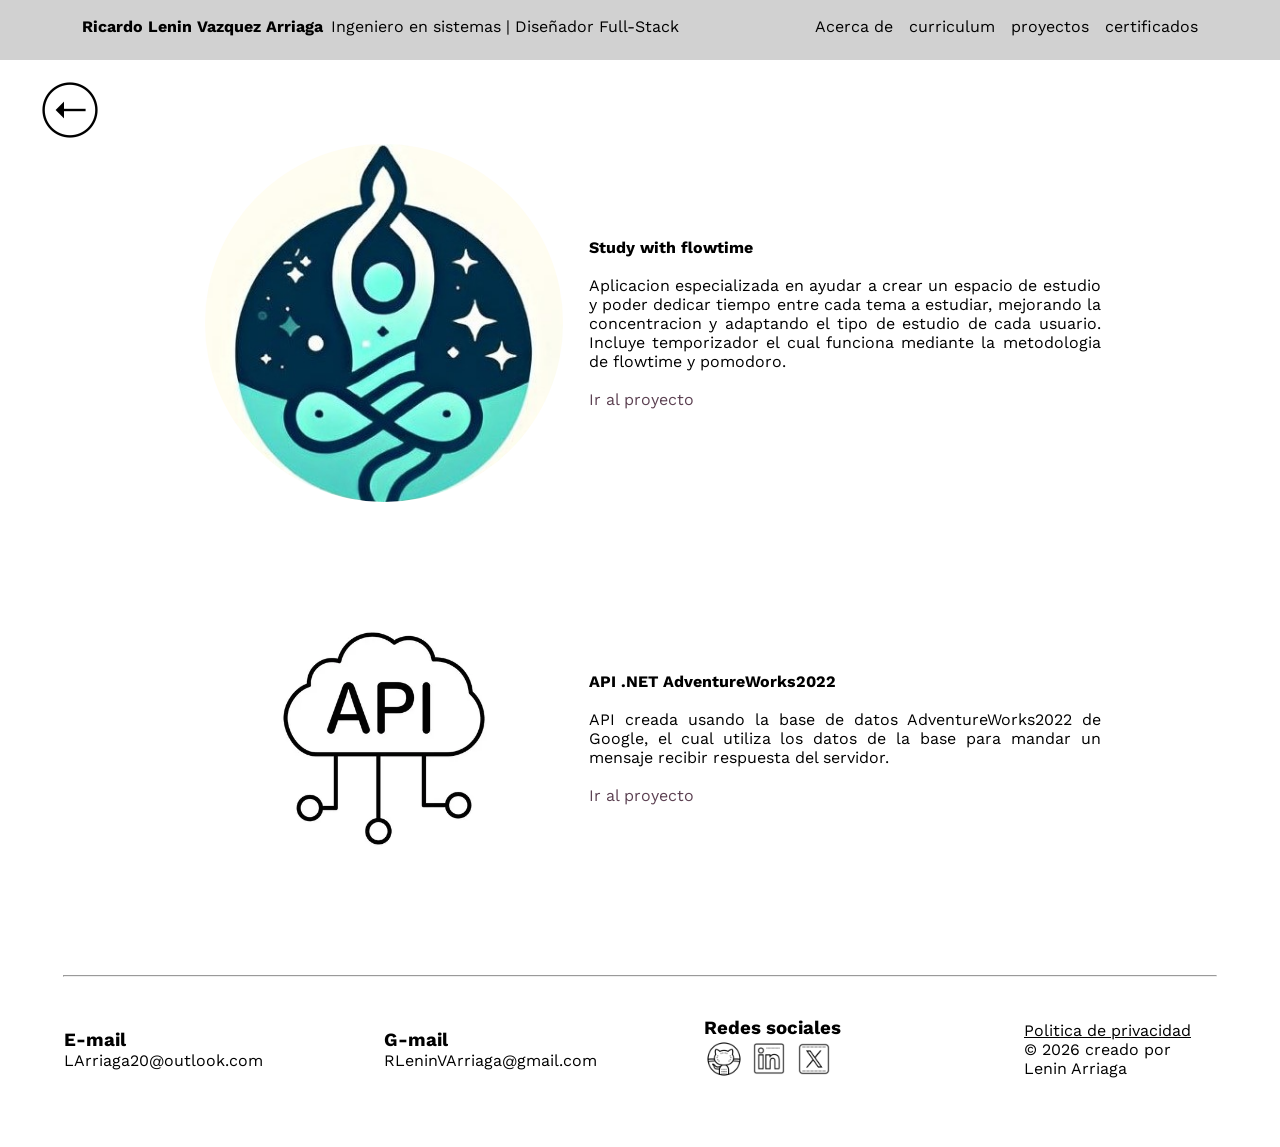
<file: subpaginas/proyectos.html>
<!DOCTYPE html>
<html lang="en">
<head>
    <meta charset="UTF-8">
    <meta name="viewport" content="width=device-width, initial-scale=1.0">
    <link rel="stylesheet" href="../css/estilismoProyectos.css">
    <link href="https://fonts.googleapis.com/css2?family=Work+Sans:wght@400;700&family=Playfair+Display:wght@400;700&display=swap" rel="stylesheet">
    <link rel="shortcut icon" href="../img/logopagina.ico" type="image/x-icon">
    <script src="../jquery/js/jquery-4.0.0.min.js"></script>
    <script src="../javascript/funcionesProyectos.js"></script>
    <script src="../jquery/jquery-ui-1.14.2/jquery-ui.min.js"></script>
    <title>SoyLenin</title>
</head>
<body>
    <header>
        <nav id="menu">
            <h4 class="menu-elemento nombre">Ricardo Lenin Vazquez Arriaga</h4><p class="menu-elemento titulo">Ingeniero en sistemas | Diseñador Full-Stack</p>
            <div id="espacio-elementos"></div>
            <a class="menu-elemento enlace" href="../index.html">Acerca de</a>
            <a class="menu-elemento enlace" href="../assets/Curriculum_LeninArriaga.pdf">curriculum</a>
            <a class="menu-elemento enlace" href="../subpaginas/proyectos.html">proyectos</a>
            <a class="menu-elemento enlace" href="../subpaginas/certificados.html">certificados</a>
            <button class="menu-desplegable"><img class="icono-desplegable" src="../img/desplegable.png" alt="menu"></button>
        </nav>
        <div class="sidebar">
            <button class="menu-desplegable cerrar"><img class="icono-desplegable" src="../img/desplegable.png" alt="menu"></button>
                <a class="desplegable-elemento" href="../index.html">Acerca de</a>
                <a class="desplegable-elemento" href="../assets/Curriculum_LeninArriaga.pdf">Curriculum</a>
                <a class="desplegable-elemento" href="../subpaginas/proyectos.html">Proyectos</a>
                <a class="desplegable-elemento" href="../subpaginas/certificados.html">Certificados</a>
        </div>
        <div id="overlay"></div>
    </header>
    <div class="wrapper">
        <a href="../index.html"><img id="flecha-atras" src="../img/atras.png" alt="paginaanterior"></a>
        <div class="seccion flowtime">
            <img class="imagen-contenido" src="../img/flowtime-logo.jpeg" alt="flowtime">
            <p class="texto-contenido">
                <b>Study with flowtime</b><br><br>Aplicacion especializada en ayudar a crear un espacio de estudio y poder dedicar tiempo entre cada tema a estudiar, mejorando la concentracion y adaptando el tipo de estudio de cada usuario. Incluye temporizador el cual funciona mediante la metodologia de flowtime y pomodoro.
                <br><br>
                <a href="https://github.com/LeninJoestar/StudyFlowtime">Ir al proyecto</a>
            </p>
        </div>
        <br><br><br>
        <div class="seccion api">
            <img class="imagen-contenido" src="../img/api-logo.png" alt="api">
            <p class="texto-contenido">
                <b>API .NET AdventureWorks2022</b><br><br>API creada usando la base de datos AdventureWorks2022 de Google, el cual utiliza los datos de la base para mandar un mensaje recibir respuesta del servidor.
                <br><br>
                <a href="https://github.com/LeninJoestar/PracticaApi">Ir al proyecto</a>
            </p>
        </div>
        <br><br><br>
    </div>
    <hr>
    <footer>
        <div id="contactos">
            <div class="footer-elemento">
                <h3>E-mail</h3>
                <p>LArriaga20@outlook.com</p>
            </div>
            <div class="footer-elemento">
                <h3>G-mail</h3>
                <p>RLeninVArriaga@gmail.com</p>
            </div>
            <div class="footer-elemento">
                <h3>Redes sociales</h3>
                <a href="https://github.com/LeninJoestar"><img class="imagen-footer" src="../img/iconoGithub.png" alt="github"></a>
                <a href="https://www.linkedin.com/in/ricardo-lenin-vazquez-arriaga-121839293/"><img class="imagen-footer" src="../img/iconoLinkedln.png" alt="linkedln"></a>
                <a href="https://x.com/LugasWin"><img class="imagen-footer" src="../img/iconoX.png" alt="x"></a>
            </div>
            <div class="footer-elemento">
                <p><u>Politica de privacidad</u></p>
                &copy; 2026 creado por Lenin Arriaga
            </div>
        </div>
    </footer>
</body>
</html>
</file>
<file: css/estilismo.css>
*{
    padding: 0;
    margin: 0;
    font-family: 'Work Sans', sans-serif;
}

/*Parte de la barra del menu o header*/

header{ 
    height:60px; 
    width:100%;
    background:#d1d1d1;
    position: sticky;
    top: 0;
    z-index: 1000;
}

#menu{
    height: 100%;
    display: flex;
    line-height: 45px;
    justify-content: center;
}

#espacio-elementos{
    width: 20%;
}

.menu-elemento{
    height: 80%;
    padding: 2px;
    margin: 2px;
    cursor: pointer;
}

.nombre{
    margin-left: 10px;
}

.enlace{
    margin-right: 10px;
    text-decoration: none;
    color: #000000;
}

#overlay {
    width: 100%;
    height: 100%;
    top: 0;
    left: 0;
    position: fixed;
    background: rgba(0,0,0,0.5);
    opacity: 0;
    visibility: hidden;
    transition: opacity 0.3s ease;
    z-index: 998;
}

#overlay.semi-oscuro{
    opacity: 1;
    visibility: visible;
}

.menu-desplegable{
    display: none;
    font-size: 24px;
    background: none;
    border: none;
    color: white;
    cursor: pointer;
}

.sidebar{
    width: 200px;
    height: 50%;
    top: 0;
    right: -250px;
    padding-top: 8px;
    position: fixed;
    background:#d1d1d1;
    color: white;
    transition: right 0.4s ease;
    z-index: 999;
}

.desplegable-elemento{
    width: 100%;
    height: 40px;
    display: block;
    text-decoration: none;
    font-size: large;
    text-align: center;
    line-height: 40px;
    color: #000000;
}

.sidebar-desplegar{
    right: 0;
}

/*Parte del contenido general*/

.wrapper{
    width:100%;
    padding-top:20px;
    margin-top: 40px;
}

.seccion{
    margin: 0 auto;
    display: flex;
    justify-content: center;
    align-items: center;
}

.imagen-contenido{
    width: 30%;
    margin: 0 2% 0 2%;
    border-radius: 100%;
}

.texto-contenido{
    width: 40%;
    text-align: justify;
    align-self: center;
}

.botones{
    height: 140px;
    text-align: center;
}

.resumen-elemento{
    width: 11%;
    height: 100%;
    margin: 30px;
    border-radius: 100%;
    text-decoration: none;
    line-height: 140px;
    font-size: x-large;
    font-weight: bold;
    color: #000000;
    border: #000000 solid 1px;
}

#curriculum{
    background: #F7D0A9;
}

#proyectos{
    background: #A1C0AE;
}

#certificados{
    background: #B4585D;
}

hr{
    width: 90%;
    margin: 0 auto;
}

/*Parte del footer o pie de pagina*/
footer{
    margin-top: 40px;
    height: 130px;
}

#contactos{
    display: flex;
    justify-content: center;
    align-items: center;
}

.imagen-footer{
    width: 40px;
    height: 40px;
}

.footer-elemento{
    width: 15%;
    margin: 0 5% 0 5%;
}

/*Parte donde la pagina se hace responsivo*/
@media(max-width: 1300px) {
    /*Header*/
    #espacio-elementos{
        width: 10%;
    }
    /*Wrapper*/
    span{
        font-size: 20px;
    }
    /*Footer*/
}

@media(max-width: 1150px) {
    /*Header*/
    .menu-elemento{
        font-size: 15px;
    }
    /*Wrapper*/
    .resumen-elemento{
        width: 12%;
    }
    /*Footer*/
    footer{
        font-size: small;
    }

    .footer-elemento{
        width: 14%;
        margin: 0 4% 0 4%;
    }
}

@media(max-width: 1080px) {
    /*Header*/
    .menu-elemento{
        font-size: small;
    }
    /*Wrapper*/
    .resumen-elemento{
        width: 14%;
    }
    /*Footer*/
}

@media(max-width: 945px) {
    /*Header*/
    #espacio-elementos{
        width: 20%;
    }

    .menu-elemento{
        font-size: x-small;
    }
    /*Wrapper*/
    .resumen-elemento{
        width: 15%;
    }

    span{
        font-size: 18px;
    }
    /*Footer*/
    footer{
        font-size: x-small;
    }

    .imagen-footer{
        width: 30px;
        height: 30px;
    }
}

@media (max-width: 850px) {
    /*Header*/
    .menu-elemento{
        font-size: small;
    }

    .enlace{
        display: none;
    }

    .menu-desplegable {
        display: block;
    }

    .icono-desplegable{
        width: 40px;
    }
    /*Wrapper*/
    .texto-contenido{
        font-size: small;
    }

    .resumen-elemento{
        width: 18%;
    }
    /*Footer*/
    footer{
        font-size: medium;
    }

    #contactos{
        display: block;
        position: absolute;
        padding-left: 10px;
    }

    .footer-elemento{
        width: 80%;
        margin-bottom: 20px;
    }

    .imagen-footer{
        width: 35px;
        height: 35px;
    }
}

@media (max-width: 750px) {
    /*Header*/
    .menu-elemento{
        font-size: 12px;
    }
    /*Wrapper*/
    .wrapper{
        margin-top: 10px;
    }

    .seccion{
        display: block;
        height: 100%;
        text-align: center;
    }
    
    .texto-contenido{
        width: 80%;
        margin: 0 auto;
    }

    .imagen-contenido{
        margin-top: 20px;
    }

    .resumen-elemento{
        width: 20%;
        display: block;
        margin: 12px auto;
    }
    /*Footer*/
}

@media (max-width: 700px) {
    /*Header*/
    .menu-elemento{
        font-size: 10.5px;
    }
    /*Wrapper*/
    .resumen-elemento{
        width: 23%;
    }
    /*Footer*/
    footer{
        font-size: x-small;
    }
}

@media (max-width: 580px) {
    /*Header*/
    .menu-elemento{
        font-size: x-small;
    }

    #espacio-elementos{
        width: 12%;
    }
    /*Wrapper*/
    .texto-contenido{
        font-size: x-small;
    }

    .resumen-elemento{
        width: 25%;
    }
    /*Footer*/
}

@media (max-width: 550px) {
    /*Header*/
    #espacio-elementos{
        width: 10%;
    }
    /*Wrapper*/
    .resumen-elemento{
        width: 29%;
    }
    /*Footer*/
}

@media (max-width: 480px) {
    /*Header*/
    #espacio-elementos{
        width: 2%;
    }
    /*Wrapper*/
    .resumen-elemento{
        width: 32%;
    }
    /*Footer*/
}

@media (max-width: 441px) {
    /*Header*/
    .titulo{
        font-size: 7px
    }
    #espacio-elementos{
        width: 0%;
    }
    /*Wrapper*/
    /*Footer*/
}

@media (max-width: 420px) {
    /*Header*/
    /*Wrapper*/
    .resumen-elemento{
        width: 35%;
    }
    /*Footer*/
}

@media (max-width: 380px) {
    /*Header*/
    /*Wrapper*/
    .resumen-elemento{
        width: 37%;
    }
    /*Footer*/
}

/*
Colores

marron/morado - #5C4152
naranja palido - #B4585D
amarillo bajo palido - #F7D0A9
verde pastel - #A1C0AE

*/
</file>
<file: css/estilismoCertificados.css>
*{
    padding: 0;
    margin: 0;
    font-family: 'Work Sans', sans-serif;
}

/*Parte de la barra del menu o header*/

header{ 
    height:60px; 
    width:100%;
    background:#d1d1d1;
    position: sticky;
    top: 0;
    z-index: 1000;
}

#menu{
    height: 100%;
    display: flex;
    line-height: 45px;
    justify-content: center;
}

#espacio-elementos{
    width: 20%;
}

.menu-elemento{
    height: 80%;
    padding: 2px;
    margin: 2px;
}

.nombre{
    margin-left: 10px;
}

.enlace{
    margin-right: 10px;
    text-decoration: none;
    color: #000000;
}

#overlay {
    width: 100%;
    height: 100%;
    top: 0;
    left: 0;
    position: fixed;
    background: rgba(0,0,0,0.5);
    opacity: 0;
    visibility: hidden;
    transition: opacity 0.3s ease;
    z-index: 998;
}

#overlay.semi-oscuro{
    opacity: 1;
    visibility: visible;
}

.menu-desplegable{
    display: none;
    font-size: 24px;
    background: none;
    border: none;
    color: white;
    cursor: pointer;
}

.sidebar {
    width: 200px;
    height: 50%;
    top: 0;
    right: -250px;
    padding-top: 8px;
    position: fixed;
    background:#d1d1d1;
    color: white;
    transition: right 0.4s ease;
    z-index: 999;
}

.desplegable-elemento{
    width: 100%;
    height: 40px;
    display: block;
    text-decoration: none;
    font-size: large;
    text-align: center;
    line-height: 40px;
    color: #000000;
}

.sidebar-desplegar{
    right: 0;
}

/*Parte del contenido general*/

.wrapper{
    width:100%; 
    padding-top:20px;
}

#flecha-atras{
    width: 60px;
    margin-left: 40px;
}

.seccion{
    margin: 0 auto;
    width: 80%;
    display: flex;
    justify-content: center;
    align-items: center;
}

.imagen-contenido{
    margin-right: 10px;
    width: 100px;
    height: 100px;
}

.texto-contenido{
    width: 50%;
    height: 100%;
    text-align: justify;
}

.texto-contenido a{
    text-decoration: none;
    color: #5C4152;
}

hr{
    width: 90%;
    margin: 0 auto;
}

/*Parte del footer o pie de pagina*/
footer{
    margin-top: 40px;
    height: 130px;
}

#contactos{
    display: flex;
    justify-content: center;
    align-items: center;
}

.imagen-footer{
    width: 40px;
    height: 40px;
}

.footer-elemento{
    width: 15%;
    margin: 0 5% 0 5%;
}

/*Parte donde la pagina se hace responsivo*/
@media(max-width: 1300px) {
    /*Header*/
    #espacio-elementos{
        width: 10%;
    }
    /*Wrapper*/
    /*Footer*/
}

@media(max-width: 1150px) {
    /*Header*/
    .menu-elemento{
        font-size: 15px;
    }
    /*Wrapper*/
    .imagen-contenido{
        width: 80px;
        height: 80px;
    }

    .texto-contenido{
        font-size: small;
    }
    /*Footer*/
    footer{
        font-size: small;
    }
    .footer-elemento{
        width: 14%;
        margin: 0 4% 0 4%;
    }
}

@media(max-width: 1080px) {
    /*Header*/
    .menu-elemento{
        font-size: small;
    }
    /*Wrapper*/
    .imagen-contenido{
        width: 70px;
        height: 70px;
    }

    .texto-contenido{
        font-size: small;
    }
    /*Footer*/
}

@media(max-width: 945px) {
    /*Header*/
    #espacio-elementos{
        width: 20%;
    }
    .menu-elemento{
        font-size: x-small;
    }
    /*Wrapper*/
    .imagen-contenido{
        width: 48px;
        height: 48px;
    }
    /*Footer*/
    footer{
        font-size: x-small;
    }
    .imagen-footer{
        width: 30px;
        height: 30px;
    }
}

@media (max-width: 850px) {
    /*Header*/
    .menu-elemento{
        font-size: small;
    }

    .enlace{
        display: none;
    }

    .menu-desplegable {
        display: block;
    }

    .icono-desplegable{
        width: 40px;
    }
    /*Wrapper*/
    .seccion{
        display: grid;
        justify-items: center;
    }

    .imagen-contenido{
        width: 120px;
        height: 120px;
    }

    .texto-contenido{
        margin-bottom: 15px;
        font-size: large;
    }
    /*Footer*/
    footer{
        font-size: medium;
    }

    #contactos{
        display: block;
        position: absolute;
        padding-left: 10px;
    }

    .footer-elemento{
        width: 80%;
        margin-bottom: 20px;
    }

    .imagen-footer{
        width: 35px;
        height: 35px;
    }
}

@media (max-width: 750px) {
    /*Header*/
    .menu-elemento{
        font-size: 12px;
    }
    /*Wrapper*/
    /*Footer*/
}

@media (max-width: 700px) {
    /*Header*/
    .menu-elemento{
        font-size: 10.5px;
    }
    /*Wrapper*/
    /*Footer*/
    footer{
        font-size: x-small;
    }
}

@media (max-width: 580px) {
    /*Header*/
    .menu-elemento{
        font-size: x-small;
    }
    #espacio-elementos{
        width: 12%;
    }
    /*Wrapper*/
    /*Footer*/
}

@media (max-width: 550px) {
    /*Header*/
    #espacio-elementos{
        width: 10%;
    }
    /*Wrapper*/
    /*Footer*/
}

@media (max-width: 480px) {
    /*Header*/
    #espacio-elementos{
        width: 2%;
    }
    /*Wrapper*/
    /*Footer*/
}

@media (max-width: 441px) {
    /*Header*/
    .titulo{
        font-size: 7px
    }
    #espacio-elementos{
        width: 0%;
    }
    /*Wrapper*/
    /*Footer*/
}

/*
Colores

marron/morado - #5C4152
naranja palido - #B4585D
amarillo bajo palido - #F7D0A9
verde pastel - #A1C0AE

*/
</file>
<file: css/estilismoProyectos.css>
*{
    padding: 0;
    margin: 0;
    font-family: 'Work Sans', sans-serif;
}

/*Parte de la barra del menu o header*/

header{ 
    height:60px; 
    width:100%;
    background:#d1d1d1;
    position: sticky;
    top: 0;
    z-index: 1000;
}

#menu{
    height: 100%;
    display: flex;
    line-height: 45px;
    justify-content: center;
}

#espacio-elementos{
    width: 20%;
}

.menu-elemento{
    height: 80%;
    padding: 2px;
    margin: 2px;
    cursor: pointer;
}

.nombre{
    margin-left: 10px;
}

.enlace{
    margin-right: 10px;
    text-decoration: none;
    color: #000000;
}

#overlay {
    width: 100%;
    height: 100%;
    top: 0;
    left: 0;
    position: fixed;
    background: rgba(0,0,0,0.5);
    opacity: 0;
    visibility: hidden;
    transition: opacity 0.3s ease;
    z-index: 998;
}

#overlay.semi-oscuro{
    opacity: 1;
    visibility: visible;
}

.menu-desplegable{
    display: none;
    font-size: 24px;
    background: none;
    border: none;
    color: white;
    cursor: pointer;
}

.sidebar {
    width: 200px;
    height: 50%;
    top: 0;
    right: -250px;
    padding-top: 8px;
    position: fixed;
    background:#d1d1d1;
    color: white;
    transition: right 0.4s ease;
    z-index: 999;
}

.desplegable-elemento{
    width: 100%;
    height: 40px;
    display: block;
    text-decoration: none;
    font-size: large;
    text-align: center;
    line-height: 40px;
    color: #000000;
}

.sidebar-desplegar{
    right: 0;
}

/*Parte del contenido general*/

.wrapper{
    width:100%; 
    padding-top:20px;
}

#flecha-atras{
    width: 60px;
    margin-left: 40px;
}

.seccion{
    margin: 0 auto;
    display: flex;
    justify-content: center;
    align-items: center;
}

.imagen-contenido{
    width: 28%;
    margin: 0 2% 0 2%;
    border-radius: 100%;
}

.texto-contenido{
    width: 40%;
    text-align: justify;
    align-self: center;
}

.texto-contenido a{
    text-decoration: none;
    color: #5C4152;
}

hr{
    width: 90%;
    margin: 0 auto;
}

/*Parte del footer o pie de pagina*/
footer{
    margin-top: 40px;
    height: 130px;
}

#contactos{
    display: flex;
    justify-content: center;
    align-items: center;
}

.imagen-footer{
    width: 40px;
    height: 40px;
}

.footer-elemento{
    width: 15%;
    margin: 0 5% 0 5%;
}

/*Parte donde la pagina se hace responsivo*/
@media(max-width: 1300px) {
    /*Header*/
    #espacio-elementos{
        width: 10%;
    }
    /*Wrapper*/
    /*Footer*/
}

@media(max-width: 1150px) {
    /*Header*/
    .menu-elemento{
        font-size: 15px;
    }
    /*Wrapper*/
    .imagen-contenido{
        width: 25%;
    }

    .texto-contenido{
        font-size: 15px;
    }
    /*Footer*/
    footer{
        font-size: small;
    }
    .footer-elemento{
        width: 14%;
        margin: 0 4% 0 4%;
    }
}

@media(max-width: 1080px) {
    /*Header*/
    .menu-elemento{
        font-size: small;
    }
    /*Wrapper*/
    /*Footer*/
}

@media(max-width: 945px) {
    /*Header*/
    #espacio-elementos{
        width: 20%;
    }
    .menu-elemento{
        font-size: x-small;
    }
    /*Wrapper*/
    .imagen-contenido{
        width: 23%;
    }

    .texto-contenido{
        font-size: small;
    }
    /*Footer*/
    footer{
        font-size: x-small;
    }
    .imagen-footer{
        width: 30px;
        height: 30px;
    }
}

@media (max-width: 850px) {
    /*Header*/
    .menu-elemento{
        font-size: small;
    }

    .enlace{
        display: none;
    }

    .menu-desplegable {
        display: block;
    }

    .icono-desplegable{
        width: 40px;
    }
    /*Wrapper*/
    .seccion{
        display: block;
        height: 100%;
        text-align: center;
    }
    
    .texto-contenido{
        width: 80%;
        margin: 0 auto;
        font-size: medium;
    }

    .imagen-contenido{
        width: 26%;
    }
    /*Footer*/
    footer{
        font-size: medium;
    }

    #contactos{
        display: block;
        position: absolute;
        padding-left: 10px;
    }

    .footer-elemento{
        width: 80%;
        margin-bottom: 20px;
    }

    .imagen-footer{
        width: 35px;
        height: 35px;
    }
}

@media (max-width: 750px) {
    /*Header*/
    .menu-elemento{
        font-size: 12px;
    }
    /*Wrapper*/
    /*Footer*/
}

@media (max-width: 700px) {
    /*Header*/
    .menu-elemento{
        font-size: 10.5px;
    }
    /*Wrapper*/
    .texto-contenido{
        font-size: small;
    }
    /*Footer*/
    footer{
        font-size: x-small;
    }
}

@media (max-width: 580px) {
    /*Header*/
    .menu-elemento{
        font-size: x-small;
    }
    #espacio-elementos{
        width: 12%;
    }
    /*Wrapper*/
    /*Footer*/
}

@media (max-width: 550px) {
    /*Header*/
    #espacio-elementos{
        width: 10%;
    }
    /*Wrapper*/
    /*Footer*/
}

@media (max-width: 480px) {
    /*Header*/
    #espacio-elementos{
        width: 2%;
    }
    /*Wrapper*/
    /*Footer*/
}

@media (max-width: 441px) {
    /*Header*/
    .titulo{
        font-size: 7px
    }
    #espacio-elementos{
        width: 0%;
    }
    /*Wrapper*/
    /*Footer*/
}

/*
Colores

marron/morado - #5C4152
naranja palido - #B4585D
amarillo bajo palido - #F7D0A9
verde pastel - #A1C0AE

*/
</file>
